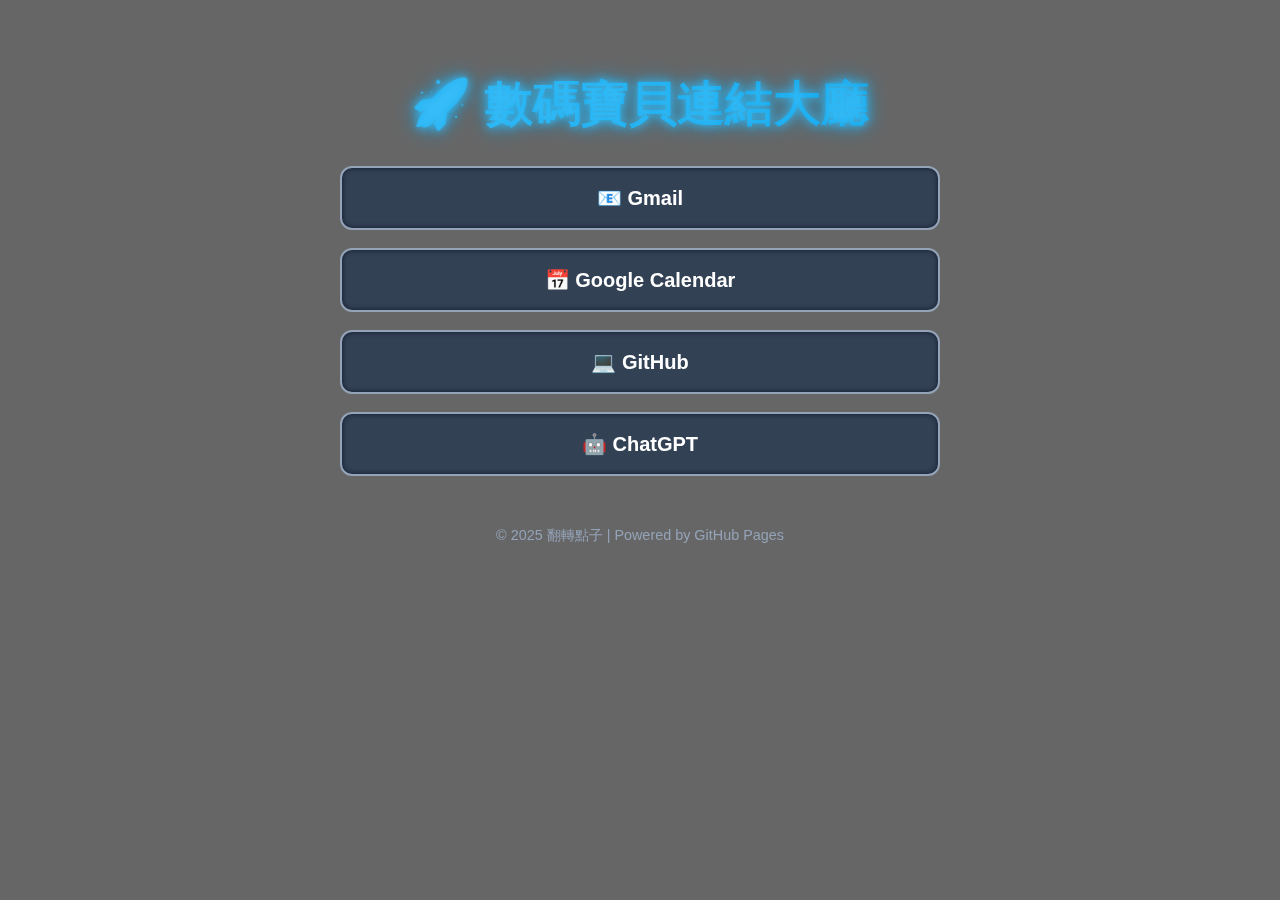
<file: index.html>
<!DOCTYPE html>
<html lang="zh-Hant">
<head>
  <meta charset="UTF-8">
  <meta name="viewport" content="width=device-width, initial-scale=1">
  <title>常用連結</title>
  <style>
    body {
      margin: 0;
      padding: 40px;
      color: #e2e8f0;
      font-family: 'Segoe UI', Tahoma, Geneva, Verdana, sans-serif;
      display: flex;
      flex-direction: column;
      align-items: center;
      background-image: url('https://hk.digimoncard.com/images/products/goods/tamers-evolution-box/pc/mv.png?250318');
      background-size: cover;
      background-position: center;
      background-attachment: fixed;
    }

    body::before {
      content: "";
      position: fixed;
      inset: 0;
      background: rgba(0, 0, 0, 0.6);
      z-index: -1;
    }

    h1 {
      font-size: 3em;
      font-weight: bold;
      color: #38bdf8;
      margin-bottom: 30px;
      text-shadow: 0 0 10px #38bdf8, 0 0 20px #0ea5e9;
      background: linear-gradient(to right, #38bdf8, #0ea5e9);
      -webkit-background-clip: text;
      -webkit-text-fill-color: transparent;
      animation: glow 2s ease-in-out infinite alternate;
    }

    @keyframes glow {
      from {
        text-shadow: 0 0 10px #38bdf8, 0 0 20px #0ea5e9;
      }
      to {
        text-shadow: 0 0 20px #7dd3fc, 0 0 40px #0ea5e9;
      }
    }

    .links {
      width: 100%;
      max-width: 600px;
      display: flex;
      flex-direction: column;
      gap: 18px;
    }

    .link-item {
      background: #334155;
      border: 2px solid #94a3b8;
      border-radius: 12px;
      padding: 18px 25px;
      text-align: center;
      box-shadow: inset 0 0 5px #0f172a;
      transition: transform 0.2s, box-shadow 0.2s, background 0.2s;
    }

    .link-item a {
      text-decoration: none;
      color: #ffffff;
      font-size: 1.25em;
      font-weight: bold;
      display: block;
    }

    .link-item:hover {
      background: #475569;
      transform: scale(1.05);
      box-shadow: 0 0 15px #38bdf8cc;
    }

    footer {
      margin-top: 50px;
      font-size: 0.9em;
      color: #94a3b8;
    }
  </style>
</head>
<body>
  <h1>🚀 數碼寶貝連結大廳</h1>
  <div class="links">
    <div class="link-item"><a href="https://mail.google.com/" target="_blank">📧 Gmail</a></div>
    <div class="link-item"><a href="https://calendar.google.com/" target="_blank">📅 Google Calendar</a></div>
    <div class="link-item"><a href="https://github.com/" target="_blank">💻 GitHub</a></div>
    <div class="link-item"><a href="https://chat.openai.com/" target="_blank">🤖 ChatGPT</a></div>
  </div>
  <footer>© 2025 翻轉點子 | Powered by GitHub Pages</footer>
</body>
</html>
</file>
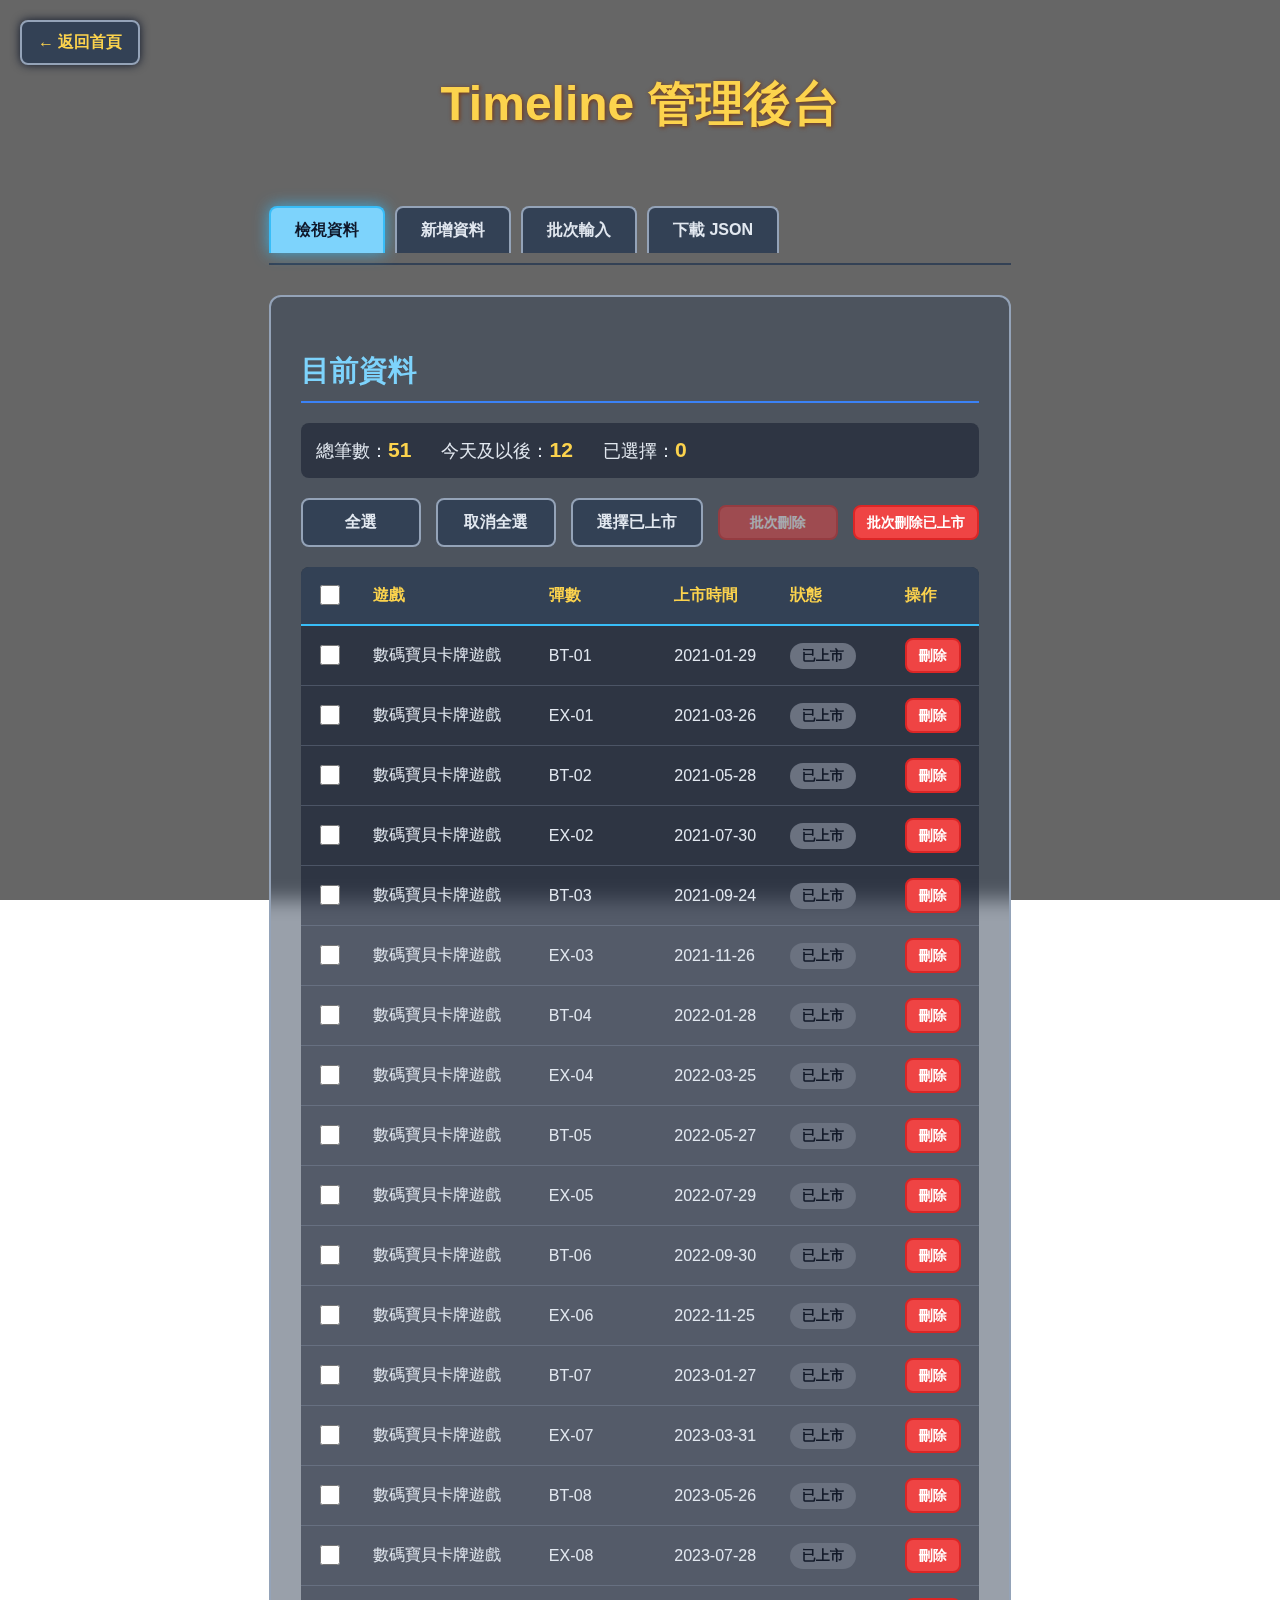
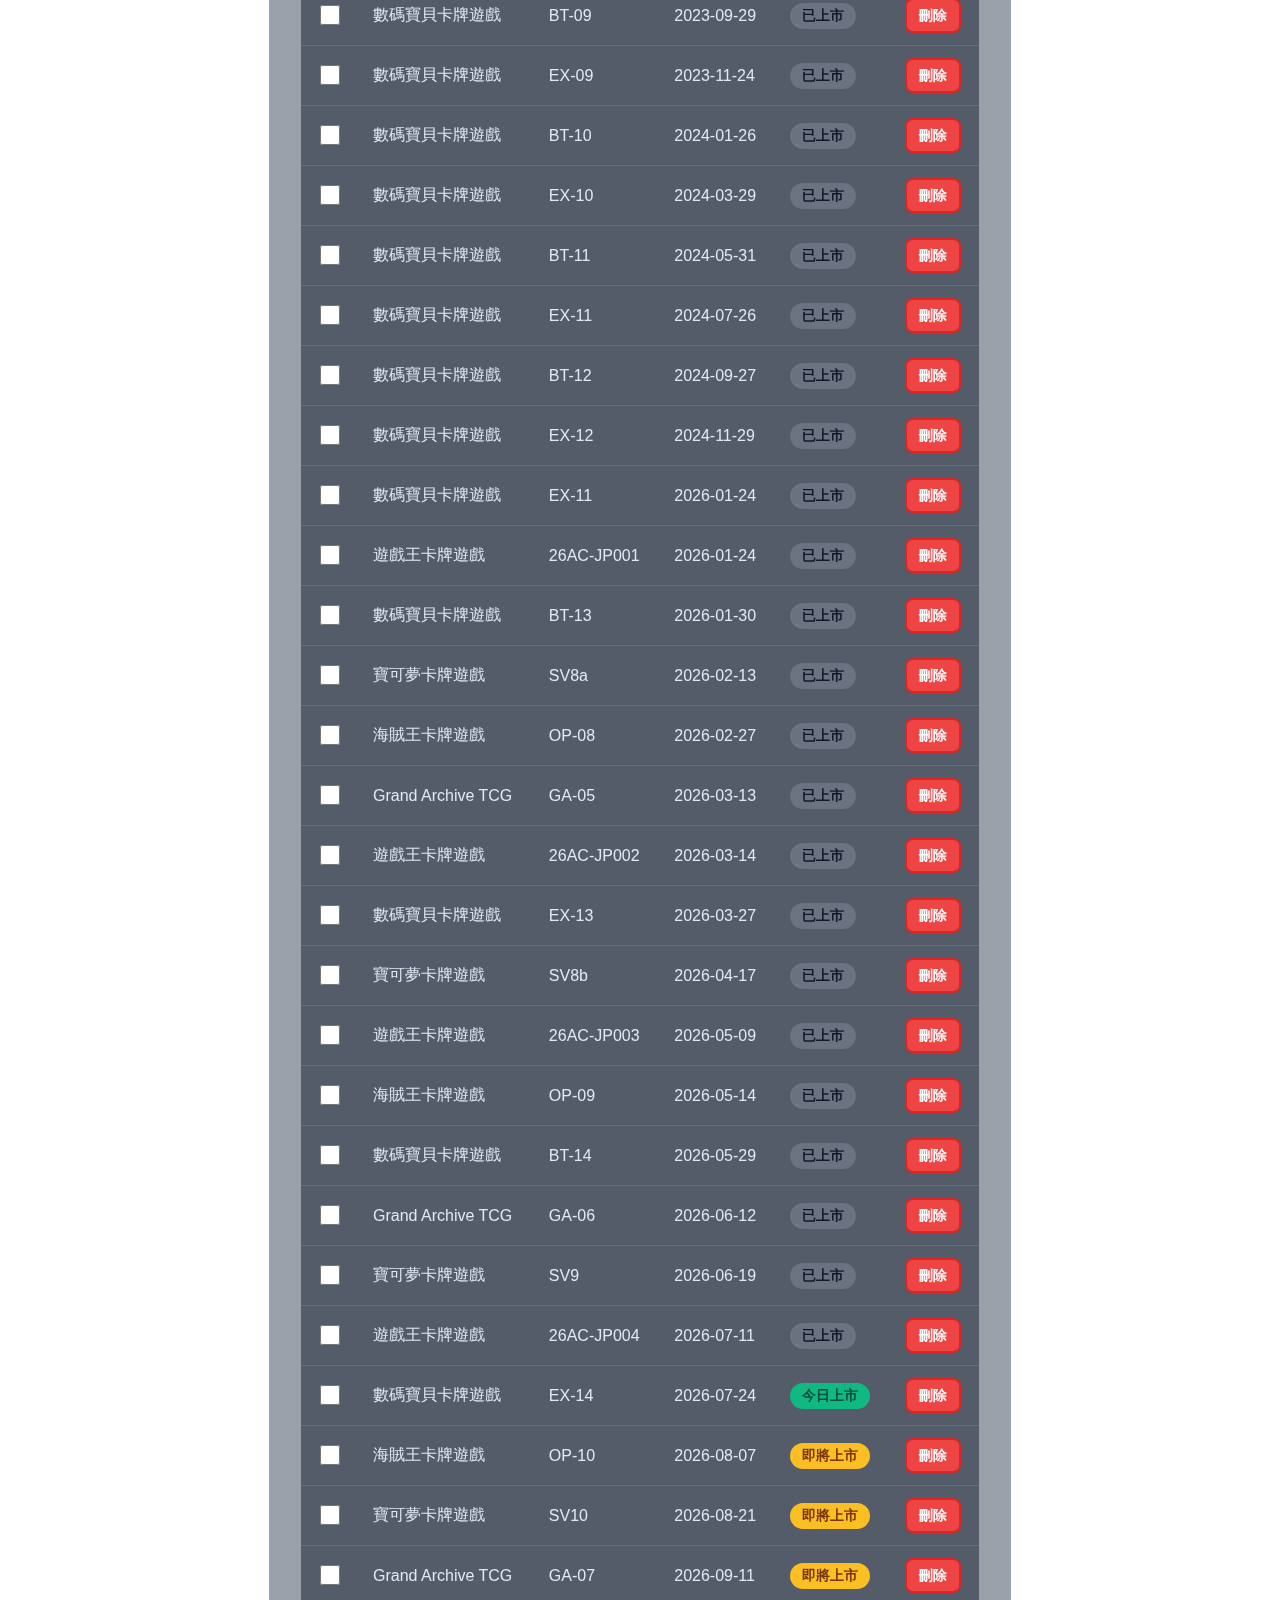
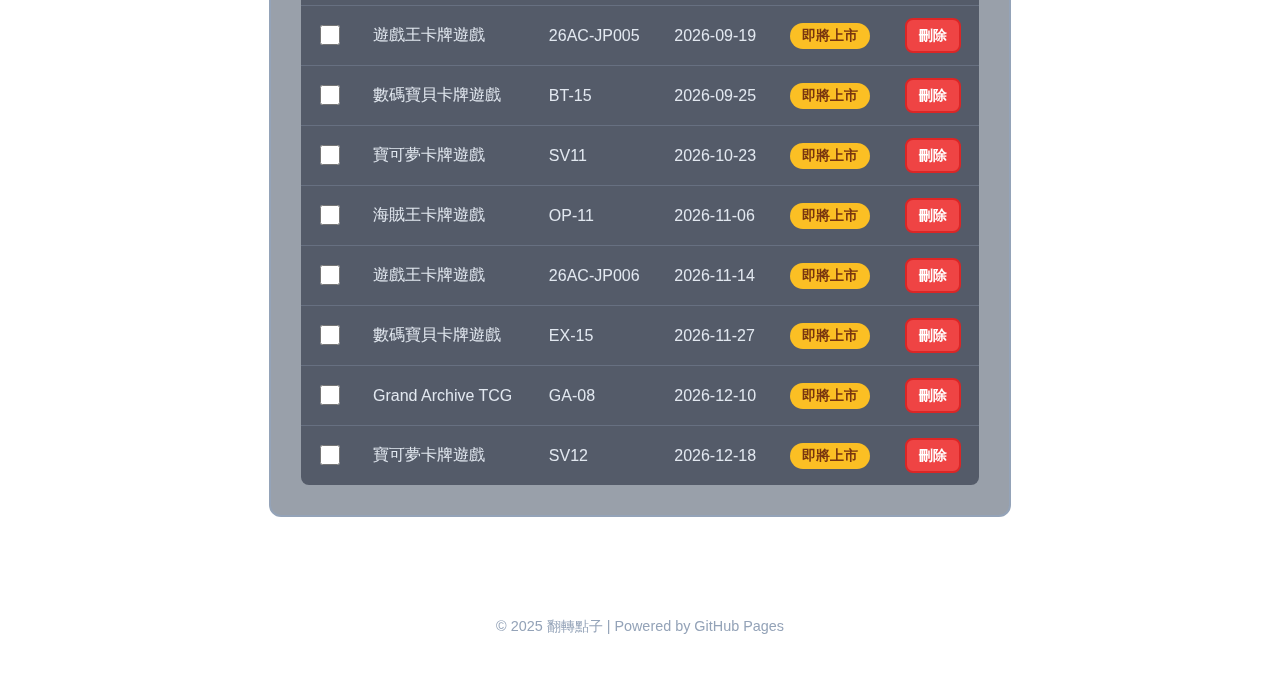
<file: admin.html>
<!DOCTYPE html>
<html lang="zh-Hant">
<head>
  <meta charset="UTF-8" />
  <meta name="viewport" content="width=device-width, initial-scale=1" />
  <title>Timeline 管理後台 - 常用連結</title>
  <link rel="icon" href="./favicon.png" type="image/png" />
  <link rel="stylesheet" href="./css/styles.css" />
  <link rel="stylesheet" href="./css/admin.css" />
</head>
<body>
  <!-- 載入動畫 -->
  <div class="loader" id="loader">
    <div class="loader-spinner"></div>
    <div class="loader-text">載入中...</div>
  </div>

  <!-- 返回首頁按鈕 -->
  <a href="./index.html" class="back-home-btn" aria-label="返回首頁">← 返回首頁</a>

  <h1>Timeline 管理後台</h1>
  
  <div class="admin-container">
    <!-- 功能選項卡 -->
    <div class="admin-tabs">
      <button class="tab-btn active" data-tab="view">檢視資料</button>
      <button class="tab-btn" data-tab="add">新增資料</button>
      <button class="tab-btn" data-tab="batch">批次輸入</button>
      <button class="tab-btn" data-tab="download">下載 JSON</button>
    </div>

    <!-- 檢視資料區塊 -->
    <div id="view-tab" class="tab-content active">
      <div class="admin-section">
        <h2>目前資料</h2>
        <div class="data-info">
          <p>總筆數：<span id="total-count">0</span></p>
          <p>今天及以後：<span id="upcoming-count">0</span></p>
          <p>已選擇：<span id="selected-count">0</span></p>
        </div>
        <div class="batch-delete-actions">
          <button type="button" class="btn btn-secondary" id="select-all-btn">全選</button>
          <button type="button" class="btn btn-secondary" id="deselect-all-btn">取消全選</button>
          <button type="button" class="btn btn-secondary" id="select-past-btn">選擇已上市</button>
          <button type="button" class="btn btn-danger" id="batch-delete-btn" disabled>批次刪除</button>
          <button type="button" class="btn btn-danger" id="delete-past-btn">批次刪除已上市</button>
        </div>
        <div class="data-table-wrapper">
          <table class="data-table">
            <thead>
              <tr>
                <th style="width: 40px;">
                  <input type="checkbox" id="select-all-checkbox" />
                </th>
                <th>遊戲</th>
                <th>彈數</th>
                <th>上市時間</th>
                <th>狀態</th>
                <th>操作</th>
              </tr>
            </thead>
            <tbody id="data-table-body">
              <!-- 資料將由 JavaScript 動態生成 -->
            </tbody>
          </table>
        </div>
      </div>
    </div>

    <!-- 新增資料區塊 -->
    <div id="add-tab" class="tab-content">
      <div class="admin-section">
        <h2>新增單筆資料</h2>
        <form id="add-form" class="admin-form">
          <div class="form-group">
            <label for="game-input">遊戲名稱</label>
            <input type="text" id="game-input" required placeholder="例如：數碼寶貝卡牌遊戲" />
          </div>
          <div class="form-group">
            <label for="set-input">彈數</label>
            <input type="text" id="set-input" required placeholder="例如：BT-01" />
          </div>
          <div class="form-group">
            <label for="date-input">上市時間</label>
            <div class="date-input-wrapper">
              <input type="date" id="date-input" required />
            </div>
          </div>
          <div class="form-actions">
            <button type="submit" class="btn btn-primary">新增</button>
            <button type="reset" class="btn btn-secondary">重置</button>
          </div>
        </form>
      </div>
    </div>

    <!-- 批次輸入區塊 -->
    <div id="batch-tab" class="tab-content">
      <div class="admin-section">
        <h2>批次輸入</h2>
        <div class="batch-help">
          <h3>輸入格式說明</h3>
          <p>每行一筆資料，格式：<code>遊戲名稱,彈數,上市時間(YYYY-MM-DD)</code></p>
          <p>範例：</p>
          <pre>數碼寶貝卡牌遊戲,BT-14,2025-05-30
數碼寶貝卡牌遊戲,EX-14,2025-07-25</pre>
        </div>
        <form id="batch-form" class="admin-form">
          <div class="form-group">
            <label for="batch-input">批次資料</label>
            <textarea 
              id="batch-input" 
              rows="10" 
              placeholder="請輸入資料，每行一筆&#10;格式：遊戲名稱,彈數,上市時間(YYYY-MM-DD)&#10;&#10;範例：&#10;數碼寶貝卡牌遊戲,BT-14,2025-05-30&#10;數碼寶貝卡牌遊戲,EX-14,2025-07-25"
            ></textarea>
          </div>
          <div class="form-actions">
            <button type="submit" class="btn btn-primary">批次新增</button>
            <button type="button" class="btn btn-secondary" id="clear-batch">清空</button>
          </div>
        </form>
        <div id="batch-result" class="batch-result"></div>
      </div>
    </div>

    <!-- 下載 JSON 區塊 -->
    <div id="download-tab" class="tab-content">
      <div class="admin-section">
        <h2>下載 JSON 檔案</h2>
        <div class="download-info">
          <p>下載目前的產品資料為 JSON 檔案，可用於更新 GitHub 上的 <code>data/products.json</code></p>
          <div class="data-preview">
            <h3>資料預覽</h3>
            <pre id="json-preview"></pre>
          </div>
        </div>
        <div class="form-actions">
          <button type="button" class="btn btn-primary" id="download-btn">下載 JSON 檔案</button>
          <button type="button" class="btn btn-secondary" id="copy-json-btn">複製 JSON</button>
        </div>
      </div>
    </div>
  </div>

  <footer>© 2025 翻轉點子 | Powered by GitHub Pages</footer>

  <script src="./js/admin.js"></script>
  <script src="./js/main.js"></script>
</body>
</html>
</file>
<file: css/styles.css>
/* ============================================
   基礎樣式
   ============================================ */
* {
  box-sizing: border-box;
}

body {
  margin: 0;
  padding: 40px 20px;
  color: #e2e8f0;
  font-family: 'Segoe UI', Tahoma, Geneva, Verdana, sans-serif;
  background-image: url('https://hk.digimoncard.com/images/products/goods/tamers-evolution-box/pc/mv.png?250318');
  background-size: cover;
  background-position: center;
  background-attachment: fixed;
  min-height: 100vh;
  display: flex;
  flex-direction: column;
}

/* 修復：移除衝突的定位屬性，只保留 inset: 0 */
body::before {
  content: "";
  position: fixed;
  inset: 0;
  background: rgba(0, 0, 0, 0.6);
  z-index: -1;
}

h1 {
  text-align: center;
  font-size: clamp(2em, 5vw, 3em);
  font-weight: bold;
  color: #fcd34d;
  margin-bottom: 30px;
  text-shadow: 1px 1px 4px #78350f;
}

.container {
  max-width: 1280px;
  margin: 0 auto;
}

.wrapper {
  display: flex;
  flex-direction: column;
  align-items: center;
  gap: 40px;
}

.group {
  display: flex;
  gap: 30px;
  flex-wrap: wrap;
  justify-content: center;
  width: 100%;
  max-width: 1240px;
}

.section {
  width: 100%;
  max-width: 280px;
  min-width: 250px;
  flex: 1 1 250px;
}

.section h2 {
  font-size: clamp(1.2em, 3vw, 1.5em);
  color: #7dd3fc;
  border-bottom: 1px solid #3b82f6;
  margin-bottom: 16px;
  text-align: center;
  padding-bottom: 8px;
}

.link-item {
  background: #334155;
  border: 2px solid #94a3b8;
  border-radius: 12px;
  padding: 14px 20px;
  text-align: left;
  margin-bottom: 15px;
  box-shadow: inset 0 0 5px #0f172a;
  transition: transform 0.2s, box-shadow 0.2s, background 0.2s;
}

.link-item a {
  text-decoration: none;
  color: #ffffff;
  font-size: clamp(1em, 2.5vw, 1.1em);
  font-weight: bold;
  display: flex;
  align-items: center;
  width: 100%;
}

.link-item img {
  width: 16px;
  height: 16px;
  margin-right: 8px;
  flex-shrink: 0;
}

.link-item:hover {
  background: #475569;
  transform: scale(1.02);
  box-shadow: 0 0 15px #38bdf8cc;
}

.link-item:focus-within {
  outline: 2px solid #38bdf8;
  outline-offset: 2px;
}

/* ============================================
   浮動按鈕
   ============================================ */
.floating-password {
  position: fixed;
  top: 20px;
  right: 20px;
  background: #334155;
  border: 2px solid #94a3b8;
  border-radius: 50%;
  width: 48px;
  height: 48px;
  display: flex;
  align-items: center;
  justify-content: center;
  box-shadow: 0 0 10px #0f172a;
  transition: background 0.3s, transform 0.2s;
  z-index: 1000;
  cursor: pointer;
  font-size: 1.5em;
}

.floating-password:hover {
  background: #475569;
  transform: scale(1.1);
}

.floating-password:active {
  transform: scale(0.95);
}

/* Timeline v2 按鈕 */
.timeline-v2-btn {
  position: fixed;
  top: 20px;
  right: 480px;
  background: #334155;
  color: #fcd34d;
  border: 2px solid #94a3b8;
  padding: 10px 16px;
  border-radius: 8px;
  text-decoration: none;
  font-weight: bold;
  transition: background 0.3s, transform 0.2s;
  z-index: 1000;
  display: inline-flex;
  align-items: center;
  gap: 6px;
  font-size: clamp(0.9em, 2vw, 1em);
  box-shadow: 0 0 10px #0f172a;
}

.timeline-v2-btn:hover {
  background: #475569;
  transform: translateY(-2px);
  box-shadow: 0 4px 15px rgba(56, 189, 248, 0.3);
}

.timeline-v2-btn:active {
  transform: translateY(0);
}

.timeline-v2-btn:focus {
  outline: 2px solid #fcd34d;
  outline-offset: 2px;
}

/* 管理後台按鈕 */
.admin-btn {
  position: fixed;
  top: 20px;
  right: 660px;
  background: #334155;
  color: #fcd34d;
  border: 2px solid #94a3b8;
  padding: 10px 16px;
  border-radius: 8px;
  text-decoration: none;
  font-weight: bold;
  transition: background 0.3s, transform 0.2s;
  z-index: 1000;
  display: inline-flex;
  align-items: center;
  gap: 6px;
  font-size: clamp(0.9em, 2vw, 1em);
  box-shadow: 0 0 10px #0f172a;
}

.admin-btn:hover {
  background: #475569;
  transform: translateY(-2px);
  box-shadow: 0 4px 15px rgba(56, 189, 248, 0.3);
}

.admin-btn:active {
  transform: translateY(0);
}

.admin-btn:focus {
  outline: 2px solid #fcd34d;
  outline-offset: 2px;
}

/* ============================================
   Sheet 容器
   ============================================ */
.sheet-container {
  position: fixed;
  bottom: 20px;
  right: 20px;
  width: 90%;
  max-width: 960px;
  height: 80vh;
  min-height: 400px;
  border: 2px solid #94a3b8;
  border-radius: 12px;
  background: #fff;
  z-index: 999;
  overflow: hidden;
  box-shadow: 0 0 15px #0f172a;
  display: flex;
  flex-direction: column;
}

.sheet-container.hidden {
  display: none;
}

.sheet-header {
  background: #334155;
  color: #fcd34d;
  padding: 8px 16px;
  cursor: move;
  display: flex;
  justify-content: space-between;
  align-items: center;
  font-weight: bold;
  user-select: none;
  flex-shrink: 0;
}

.sheet-close-btn {
  background: #334155;
  color: #fcd34d;
  border: none;
  font-size: 1.2em;
  padding: 4px 8px;
  border-radius: 4px;
  cursor: pointer;
  box-shadow: 0 0 5px #00000080;
  transition: background 0.2s;
  line-height: 1;
}

.sheet-close-btn:hover {
  background: #475569;
}

.sheet-close-btn:focus {
  outline: 2px solid #fcd34d;
  outline-offset: 2px;
}

.sheet-container iframe {
  width: 100%;
  height: 100%;
  border: none;
  flex-grow: 1;
}

/* ============================================
   返回頂部按鈕
   ============================================ */
#scrollTopBtn {
  position: fixed;
  top: 80px;
  right: 20px;
  z-index: 1000;
  background-color: #334155;
  color: #fcd34d;
  border: 2px solid #94a3b8;
  padding: 8px 12px;
  border-radius: 8px;
  cursor: pointer;
  display: none;
  font-weight: bold;
  transition: background 0.2s, transform 0.2s, opacity 0.3s;
  font-size: clamp(0.9em, 2vw, 1em);
}

#scrollTopBtn:hover {
  background: #475569;
  transform: translateY(-2px);
}

#scrollTopBtn:active {
  transform: translateY(0);
}

#scrollTopBtn:focus {
  outline: 2px solid #fcd34d;
  outline-offset: 2px;
}

/* ============================================
   Footer
   ============================================ */
footer {
  text-align: center;
  margin-top: auto;
  padding-top: 60px;
  padding-bottom: 20px;
  font-size: clamp(0.8em, 2vw, 0.9em);
  color: #94a3b8;
  width: 100%;
}

/* 確保內容區域可以推 footer 到底部 */
.container {
  flex: 1;
}

/* ============================================
   響應式設計
   ============================================ */

/* 平板裝置 (768px 以下) */
@media (max-width: 768px) {
  body {
    padding: 20px 15px;
  }

  .group {
    gap: 20px;
  }

  .section {
    max-width: 100%;
    min-width: 100%;
    flex: 1 1 100%;
  }

  .sheet-container {
    width: 95%;
    height: 85vh;
    bottom: 10px;
    right: 10px;
    left: 10px;
    max-width: none;
  }

  .floating-password {
    top: 15px;
    right: 15px;
    width: 44px;
    height: 44px;
    font-size: 1.3em;
  }

  .timeline-v2-btn {
    top: 15px;
    right: 70px;
    padding: 8px 12px;
    font-size: 0.85em;
  }

  .admin-btn {
    top: 70px;
    right: 15px;
    padding: 8px 12px;
    font-size: 0.85em;
  }

  #scrollTopBtn {
    top: 70px;
    right: 15px;
    padding: 6px 10px;
  }
}

/* 手機裝置 (480px 以下) */
@media (max-width: 480px) {
  body {
    padding: 15px 10px;
  }

  h1 {
    margin-bottom: 20px;
  }

  .wrapper {
    gap: 25px;
  }

  .group {
    gap: 15px;
  }

  .link-item {
    padding: 12px 16px;
    margin-bottom: 12px;
  }

  .sheet-container {
    width: 100%;
    height: 90vh;
    bottom: 0;
    right: 0;
    left: 0;
    border-radius: 12px 12px 0 0;
  }

  .floating-password {
    top: 10px;
    right: 10px;
    width: 40px;
    height: 40px;
    font-size: 1.2em;
  }

  .timeline-v2-btn {
    top: 10px;
    right: 60px;
    padding: 6px 10px;
    font-size: 0.8em;
  }

  .admin-btn {
    top: 60px;
    right: 10px;
    padding: 6px 10px;
    font-size: 0.8em;
  }

  #scrollTopBtn {
    top: 60px;
    right: 10px;
    padding: 6px 8px;
    font-size: 0.85em;
  }

  footer {
    margin-top: 40px;
    padding: 15px 0;
  }
}

/* 超小螢幕 (360px 以下) */
@media (max-width: 360px) {
  body {
    padding: 10px 8px;
  }

  .link-item a {
    font-size: 0.95em;
  }

  .section h2 {
    font-size: 1.1em;
  }
}

/* 大螢幕優化 (1920px 以上) */
@media (min-width: 1920px) {
  .container {
    max-width: 1600px;
  }

  .group {
    max-width: 1560px;
  }

  .section {
    max-width: 320px;
  }
}

/* 橫向模式優化 */
@media (orientation: landscape) and (max-height: 600px) {
  .sheet-container {
    height: 95vh;
  }
}

/* ============================================
   載入動畫
   ============================================ */
.loader {
  position: fixed;
  top: 0;
  left: 0;
  width: 100%;
  height: 100%;
  background: rgba(15, 23, 42, 0.95);
  display: flex;
  flex-direction: column;
  justify-content: center;
  align-items: center;
  z-index: 9999;
  transition: opacity 0.5s ease-out, visibility 0.5s ease-out;
}

.loader.hidden {
  opacity: 0;
  visibility: hidden;
}

.loader-spinner {
  width: 60px;
  height: 60px;
  border: 4px solid rgba(148, 163, 184, 0.3);
  border-top-color: #7dd3fc;
  border-radius: 50%;
  animation: spin 1s linear infinite;
}

.loader-text {
  margin-top: 20px;
  color: #7dd3fc;
  font-size: 1.2em;
  font-weight: bold;
  animation: pulse 1.5s ease-in-out infinite;
}

@keyframes spin {
  to {
    transform: rotate(360deg);
  }
}

@keyframes pulse {
  0%, 100% {
    opacity: 1;
  }
  50% {
    opacity: 0.5;
  }
}

/* 頁面內容淡入動畫 */
body.loaded .container,
body.loaded h1,
body.loaded footer {
  animation: fadeInUp 0.6s ease-out;
}

@keyframes fadeInUp {
  from {
    opacity: 0;
    transform: translateY(20px);
  }
  to {
    opacity: 1;
    transform: translateY(0);
  }
}

/* 連結項目淡入動畫 */
body.loaded .link-item {
  animation: fadeIn 0.6s ease-out;
  animation-fill-mode: both;
}

body.loaded .section:nth-child(1) .link-item {
  animation-delay: 0.1s;
}

body.loaded .section:nth-child(2) .link-item {
  animation-delay: 0.2s;
}

body.loaded .section:nth-child(3) .link-item {
  animation-delay: 0.3s;
}

body.loaded .section:nth-child(4) .link-item {
  animation-delay: 0.4s;
}

@keyframes fadeIn {
  from {
    opacity: 0;
    transform: translateY(10px);
  }
  to {
    opacity: 1;
    transform: translateY(0);
  }
}
</file>
<file: css/admin.css>
/* ============================================
   管理後台樣式
   ============================================ */

/* 返回首頁按鈕 */
.back-home-btn {
  position: fixed;
  top: 20px;
  left: 20px;
  z-index: 1000;
  background-color: #334155;
  color: #fcd34d;
  border: 2px solid #94a3b8;
  padding: 10px 16px;
  border-radius: 8px;
  text-decoration: none;
  font-weight: bold;
  transition: background 0.2s, transform 0.2s;
  display: inline-flex;
  align-items: center;
  gap: 8px;
  box-shadow: 0 0 10px #0f172a;
}

.back-home-btn:hover {
  background: #475569;
  transform: translateY(-2px);
  box-shadow: 0 4px 15px rgba(56, 189, 248, 0.3);
}

.back-home-btn:active {
  transform: translateY(0);
}

.back-home-btn:focus {
  outline: 2px solid #fcd34d;
  outline-offset: 2px;
}

.admin-container {
  max-width: 1200px;
  margin: 0 auto;
  padding: 40px 20px;
}

/* 選項卡 */
.admin-tabs {
  display: flex;
  gap: 10px;
  margin-bottom: 30px;
  flex-wrap: wrap;
  border-bottom: 2px solid #334155;
  padding-bottom: 10px;
}

.tab-btn {
  padding: 12px 24px;
  background: #334155;
  color: #e2e8f0;
  border: 2px solid #94a3b8;
  border-radius: 8px 8px 0 0;
  cursor: pointer;
  font-weight: bold;
  transition: all 0.2s;
  font-size: clamp(0.9em, 2vw, 1em);
  border-bottom: none;
}

.tab-btn:hover {
  background: #475569;
  transform: translateY(-2px);
}

.tab-btn.active {
  background: #7dd3fc;
  color: #0f172a;
  border-color: #38bdf8;
  box-shadow: 0 0 15px #38bdf8cc;
}

.tab-btn:focus {
  outline: 2px solid #38bdf8;
  outline-offset: 2px;
}

/* 內容區塊 */
.tab-content {
  display: none;
  animation: fadeIn 0.3s ease-in;
}

.tab-content.active {
  display: block;
}

@keyframes fadeIn {
  from {
    opacity: 0;
    transform: translateY(10px);
  }
  to {
    opacity: 1;
    transform: translateY(0);
  }
}

/* 區塊樣式 */
.admin-section {
  background: rgba(51, 65, 85, 0.5);
  border: 2px solid #94a3b8;
  border-radius: 12px;
  padding: 30px;
  backdrop-filter: blur(10px);
}

.admin-section h2 {
  color: #7dd3fc;
  margin-bottom: 20px;
  font-size: 1.8em;
  border-bottom: 2px solid #3b82f6;
  padding-bottom: 10px;
}

.admin-section h3 {
  color: #fcd34d;
  margin: 20px 0 10px;
  font-size: 1.2em;
}

/* 資料資訊 */
.data-info {
  display: flex;
  gap: 30px;
  margin-bottom: 20px;
  padding: 15px;
  background: rgba(15, 23, 42, 0.5);
  border-radius: 8px;
  flex-wrap: wrap;
}

/* 批次刪除操作 */
.batch-delete-actions {
  display: flex;
  gap: 15px;
  margin-bottom: 20px;
  flex-wrap: wrap;
  align-items: center;
}

.batch-delete-actions .btn {
  min-width: 120px;
}

.batch-delete-actions .btn:disabled {
  opacity: 0.5;
  cursor: not-allowed;
  transform: none;
}

.batch-delete-actions .btn:disabled:hover {
  transform: none;
  box-shadow: none;
}

.data-info p {
  margin: 0;
  color: #e2e8f0;
  font-size: 1.1em;
}

.data-info span {
  color: #fcd34d;
  font-weight: bold;
  font-size: 1.2em;
}

/* 資料表格 */
.data-table-wrapper {
  overflow-x: auto;
  border-radius: 8px;
  background: rgba(15, 23, 42, 0.5);
}

.data-table {
  width: 100%;
  border-collapse: collapse;
  min-width: 600px;
}

.data-table thead {
  background: #334155;
  position: sticky;
  top: 0;
  z-index: 10;
}

.data-table th {
  padding: 15px;
  text-align: left;
  color: #fcd34d;
  font-weight: bold;
  border-bottom: 2px solid #38bdf8;
}

.data-table th input[type="checkbox"] {
  width: 20px;
  height: 20px;
  cursor: pointer;
  accent-color: #38bdf8;
}

.data-table td input[type="checkbox"] {
  width: 20px;
  height: 20px;
  cursor: pointer;
  accent-color: #38bdf8;
}

.data-table td {
  padding: 12px 15px;
  border-bottom: 1px solid rgba(148, 163, 184, 0.3);
  color: #e2e8f0;
}

.data-table tbody tr:hover {
  background: rgba(56, 189, 248, 0.1);
}

.data-table tbody tr:last-child td {
  border-bottom: none;
}

.status-badge {
  display: inline-block;
  padding: 4px 12px;
  border-radius: 20px;
  font-size: 0.85em;
  font-weight: bold;
}

.status-badge.upcoming {
  background: #fbbf24;
  color: #78350f;
}

.status-badge.released {
  background: #10b981;
  color: #064e3b;
}

.status-badge.past {
  background: #6b7280;
  color: #111827;
}

/* 表單樣式 */
.admin-form {
  max-width: 600px;
}

.form-group {
  margin-bottom: 20px;
}

.form-group label {
  display: block;
  margin-bottom: 8px;
  color: #7dd3fc;
  font-weight: bold;
}

.form-group input,
.form-group textarea {
  width: 100%;
  padding: 12px;
  background: rgba(15, 23, 42, 0.7);
  border: 2px solid #94a3b8;
  border-radius: 8px;
  color: #e2e8f0;
  font-size: 1em;
  font-family: inherit;
  transition: border-color 0.2s;
}

.form-group input:focus,
.form-group textarea:focus {
  outline: none;
  border-color: #38bdf8;
  box-shadow: 0 0 10px rgba(56, 189, 248, 0.3);
}

/* 日期輸入樣式 */
.form-group input[type="date"] {
  position: relative;
  cursor: pointer;
  padding-right: 40px;
}

.form-group input[type="date"]::-webkit-calendar-picker-indicator {
  cursor: pointer;
  filter: invert(0.8);
  opacity: 0.8;
  padding: 5px;
  margin-left: 10px;
  background-image: url("data:image/svg+xml,%3Csvg xmlns='http://www.w3.org/2000/svg' width='20' height='20' viewBox='0 0 24 24' fill='none' stroke='%23fcd34d' stroke-width='2' stroke-linecap='round' stroke-linejoin='round'%3E%3Crect x='3' y='4' width='18' height='18' rx='2' ry='2'%3E%3C/rect%3E%3Cline x1='16' y1='2' x2='16' y2='6'%3E%3C/line%3E%3Cline x1='8' y1='2' x2='8' y2='6'%3E%3C/line%3E%3Cline x1='3' y1='10' x2='21' y2='10'%3E%3C/line%3E%3C/svg%3E");
  background-size: 20px 20px;
  background-repeat: no-repeat;
  background-position: center;
}

.form-group input[type="date"]::-webkit-calendar-picker-indicator:hover {
  opacity: 1;
  filter: invert(1);
}

/* Firefox 日期輸入樣式 */
.form-group input[type="date"]::-moz-calendar-picker-indicator {
  cursor: pointer;
  opacity: 0.8;
  padding: 5px;
  margin-left: 10px;
}

.form-group input[type="date"]::-moz-calendar-picker-indicator:hover {
  opacity: 1;
}

/* 日期輸入容器 */
.date-input-wrapper {
  position: relative;
  display: flex;
  align-items: center;
  width: 100%;
}

.date-input-wrapper input[type="date"] {
  width: 100%;
  padding-right: 40px;
}

.form-group textarea {
  resize: vertical;
  min-height: 200px;
  font-family: 'Courier New', monospace;
}

.form-actions {
  display: flex;
  gap: 15px;
  margin-top: 25px;
}

/* 按鈕樣式 */
.btn {
  padding: 12px 24px;
  border: 2px solid;
  border-radius: 8px;
  font-weight: bold;
  cursor: pointer;
  transition: all 0.2s;
  font-size: 1em;
}

.btn-primary {
  background: #7dd3fc;
  color: #0f172a;
  border-color: #38bdf8;
}

.btn-primary:hover {
  background: #38bdf8;
  transform: translateY(-2px);
  box-shadow: 0 4px 15px rgba(56, 189, 248, 0.4);
}

.btn-secondary {
  background: #334155;
  color: #e2e8f0;
  border-color: #94a3b8;
}

.btn-secondary:hover {
  background: #475569;
  transform: translateY(-2px);
}

.btn-danger {
  background: #ef4444;
  color: #ffffff;
  border-color: #dc2626;
  padding: 6px 12px;
  font-size: 0.9em;
}

.btn-danger:hover {
  background: #dc2626;
  transform: translateY(-2px);
}

.btn:focus {
  outline: 2px solid #38bdf8;
  outline-offset: 2px;
}

/* 批次輸入說明 */
.batch-help {
  background: rgba(15, 23, 42, 0.5);
  border: 1px solid #94a3b8;
  border-radius: 8px;
  padding: 20px;
  margin-bottom: 20px;
}

.batch-help p {
  color: #e2e8f0;
  margin: 10px 0;
}

.batch-help code {
  background: rgba(15, 23, 42, 0.8);
  padding: 2px 6px;
  border-radius: 4px;
  color: #fcd34d;
  font-family: 'Courier New', monospace;
}

.batch-help pre {
  background: rgba(15, 23, 42, 0.8);
  padding: 15px;
  border-radius: 8px;
  overflow-x: auto;
  color: #7dd3fc;
  font-family: 'Courier New', monospace;
  margin: 10px 0;
  border: 1px solid #94a3b8;
}

/* 批次輸入結果 */
.batch-result {
  margin-top: 20px;
  padding: 15px;
  border-radius: 8px;
  display: none;
}

.batch-result.success {
  background: rgba(16, 185, 129, 0.2);
  border: 2px solid #10b981;
  color: #10b981;
  display: block;
}

.batch-result.error {
  background: rgba(239, 68, 68, 0.2);
  border: 2px solid #ef4444;
  color: #ef4444;
  display: block;
}

/* 下載區塊 */
.download-info {
  margin-bottom: 30px;
}

.download-info p {
  color: #e2e8f0;
  margin-bottom: 20px;
}

.download-info code {
  background: rgba(15, 23, 42, 0.8);
  padding: 2px 6px;
  border-radius: 4px;
  color: #fcd34d;
  font-family: 'Courier New', monospace;
}

.data-preview {
  background: rgba(15, 23, 42, 0.8);
  border: 2px solid #94a3b8;
  border-radius: 8px;
  padding: 20px;
  margin-top: 20px;
  max-height: 400px;
  overflow: auto;
}

.data-preview pre {
  margin: 0;
  color: #7dd3fc;
  font-family: 'Courier New', monospace;
  font-size: 0.9em;
  white-space: pre-wrap;
  word-wrap: break-word;
}

/* 響應式設計 */
@media (max-width: 768px) {
  .admin-container {
    padding: 20px 10px;
  }

  .admin-section {
    padding: 20px;
  }

  .admin-tabs {
    gap: 5px;
  }

  .tab-btn {
    padding: 10px 16px;
    font-size: 0.85em;
  }

  .data-table {
    font-size: 0.9em;
  }

  .data-table th,
  .data-table td {
    padding: 8px 10px;
  }

  .form-actions {
    flex-direction: column;
  }

  .btn {
    width: 100%;
  }

  .back-home-btn {
    top: 10px;
    left: 10px;
    padding: 8px 12px;
    font-size: 0.9em;
  }

  .date-input-wrapper::after {
    right: 10px;
    font-size: 1em;
  }
}

@media (max-width: 480px) {
  .admin-section h2 {
    font-size: 1.5em;
  }

  .data-info {
    flex-direction: column;
    gap: 10px;
  }

  .batch-help pre {
    font-size: 0.85em;
    padding: 10px;
  }
}
</file>
